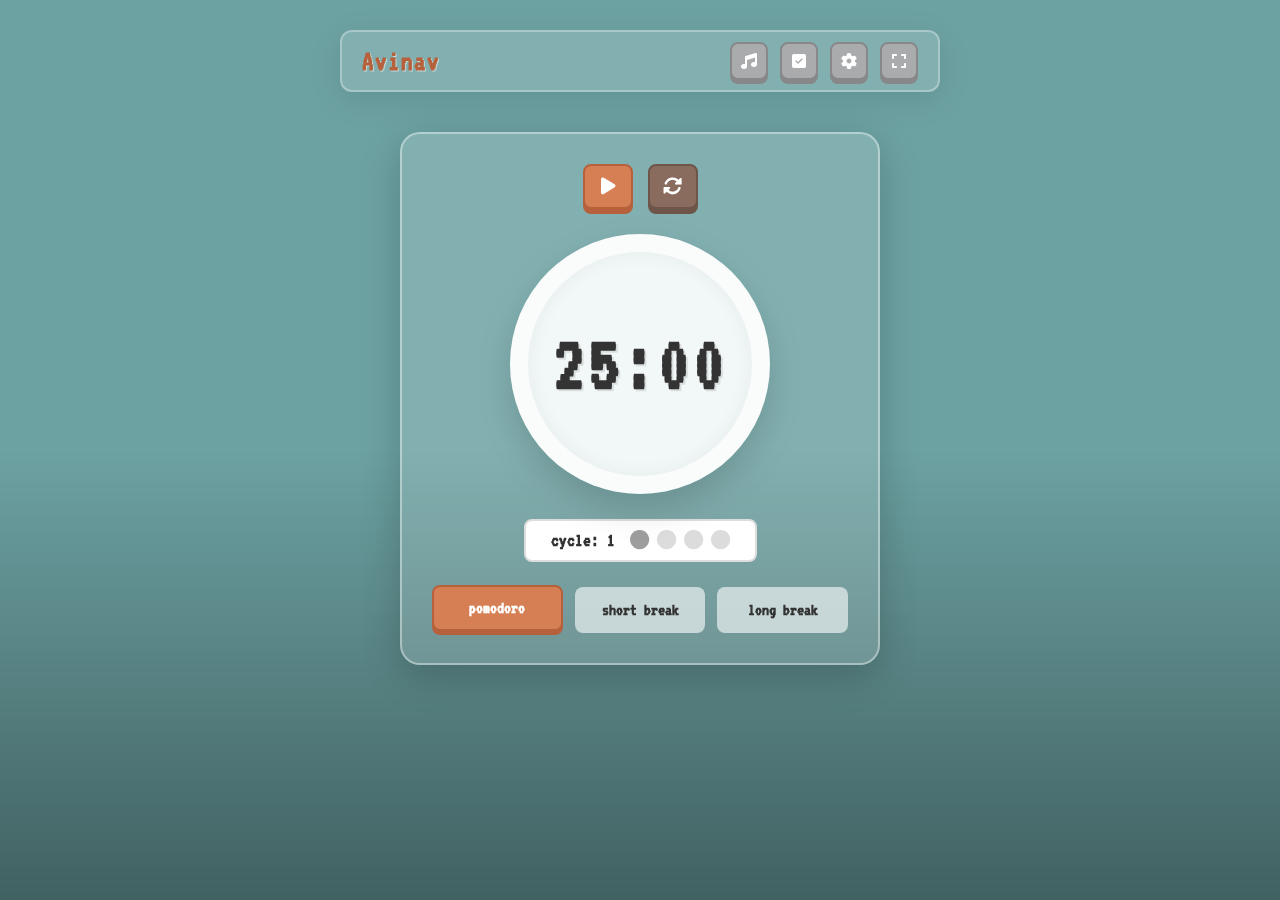
<file: index.html>
<!DOCTYPE html>
<html lang="en">

<head>
    <meta charset="UTF-8">
    <meta name="viewport" content="width=device-width, initial-scale=1.0">
    <title>Avinav Timer</title>
    <link rel="icon" href="favicon.png">
    <link rel="stylesheet" href="styles.css">
    <link href="https://fonts.googleapis.com/css2?family=VT323&display=swap" rel="stylesheet">
    <link rel="stylesheet" href="https://cdnjs.cloudflare.com/ajax/libs/font-awesome/6.4.0/css/all.min.css">
</head>

<body>
    <div class="background-overlay"></div>
    <audio id="music-audio" loop>
        <source src="assets/snowfall.mp3" type="audio/mpeg">
    </audio>

    <!-- Todo Modal -->
    <div class="todo-modal" id="todo-modal">
        <div class="todo-content">
            <div class="todo-header">
                <h2>Tasks</h2>
                <button class="close-btn" id="close-todo-btn"><i class="fas fa-times"></i></button>
            </div>
            <ul class="todo-list" id="todo-list">
                <!-- Tasks will be injected here -->
            </ul>
            <div class="todo-input-container">
                <input type="text" id="todo-input" placeholder="Add a new task...">
                <button id="add-todo-btn"><i class="fas fa-plus"></i></button>
            </div>
        </div>
    </div>

    <!-- Settings Modal -->
    <div class="settings-modal-wrapper" id="settings-modal-wrapper">
        <div class="settings-modal" id="settings-modal">
            <div class="settings-header">
                <h2>Settings</h2>
                <button class="close-btn" id="close-settings-btn"><i class="fas fa-times"></i></button>
            </div>
            <div class="settings-body">
                <div class="setting-group">
                    <label>Pomodoro</label>
                    <input type="number" id="setting-pomodoro" min="1" max="90" value="25">
                </div>
                <div class="setting-group">
                    <label>Short Break</label>
                    <input type="number" id="setting-short-break" min="1" max="90" value="5">
                </div>
                <div class="setting-group">
                    <label>Long Break</label>
                    <input type="number" id="setting-long-break" min="1" max="90" value="15">
                </div>
            </div>
            <div class="settings-footer">
                <button id="save-settings-btn">Save</button>
            </div>
        </div>
    </div>

    <main class="container">
        <!-- Top Navbar -->
        <header class="navbar">
            <h1 class="logo">Avinav</h1>
            <div class="nav-controls">
                <button class="icon-btn" id="music-btn" title="Snowfall Music"><i class="fas fa-music"></i></button>
                <button class="icon-btn" id="tasks-btn" title="Tasks"><i class="fas fa-check-square"></i></button>
                <button class="icon-btn" id="settings-btn" title="Settings"><i class="fas fa-cog"></i></button>
                <button class="icon-btn" id="fullscreen-btn" title="Fullscreen"><i class="fas fa-expand"></i></button>
            </div>
        </header>

        <!-- Main Timer Card -->
        <section class="timer-card">
            <!-- Settings & Controls -->
            <div class="card-controls">
                <button class="action-btn" id="play-btn" title="Play/Pause"><i class="fas fa-play"></i></button>
                <button class="action-btn" id="reset-btn" title="Reset"><i class="fas fa-sync-alt"></i></button>
            </div>

            <!-- Circular Timer Display -->
            <div class="timer-circle">
                <div class="fox-icon"><i class="fas fa-fox"></i></div>
                <div class="time-display" id="time-display">25:00</div>
            </div>

            <!-- Cycle Tracking -->
            <div class="cycle-tracker">
                <span>cycle: <span id="cycle-count">1</span></span>
                <div class="tomatoes">
                    <i class="fas fa-circle tomato active"></i>
                    <i class="fas fa-circle tomato"></i>
                    <i class="fas fa-circle tomato"></i>
                    <i class="fas fa-circle tomato"></i>
                </div>
            </div>

            <!-- Mode Selection -->
            <div class="mode-toggles">
                <button class="mode-btn active" data-mode="pomodoro">pomodoro</button>
                <button class="mode-btn" data-mode="short-break">short break</button>
                <button class="mode-btn" data-mode="long-break">long break</button>
            </div>
        </section>
    </main>
    <script src="script.js"></script>
</body>

</html>
</file>
<file: styles.css>
:root {
    --primary-color: #d77f54;
    --primary-dark: #b6613c;
    --bg-color: #6da2a3;
    --glass-bg: rgba(255, 255, 255, 0.15);
    --glass-border: rgba(255, 255, 255, 0.30);
    --text-dark: #333;
    --text-light: #fff;
    --brown: #8a6c5f;
    --brown-dark: #6e554a;
    --font-family: 'VT323', monospace;
}

* {
    margin: 0;
    padding: 0;
    box-sizing: border-box;
}

body {
    font-family: var(--font-family);
    min-height: 100vh;
    display: flex;
    justify-content: center;
    background-color: var(--bg-color);
    color: var(--text-dark);
}

#bg-video {
    position: fixed;
    top: 0;
    left: 0;
    width: 100vw;
    height: 100vh;
    object-fit: cover;
    z-index: 0;
}

.background-overlay {
    position: fixed;
    top: 0;
    left: 0;
    width: 100%;
    height: 100%;
    background: linear-gradient(to bottom, rgba(0, 0, 0, 0) 50%, rgba(0, 0, 0, 0.4) 100%);
    pointer-events: none;
    z-index: 1;
}

.container {
    width: 100%;
    max-width: 800px;
    padding: 30px 20px;
    display: flex;
    flex-direction: column;
    align-items: center;
    gap: 40px;
    position: relative;
    z-index: 2;
}

/* Navbar styles */
.navbar {
    display: flex;
    align-items: center;
    justify-content: space-between;
    background: var(--glass-bg);
    backdrop-filter: blur(4px);
    -webkit-backdrop-filter: blur(4px);
    border: 2px solid var(--glass-border);
    border-radius: 12px;
    padding: 10px 20px;
    width: 100%;
    max-width: 600px;
    box-shadow: 0 8px 32px 0 rgba(0, 0, 0, 0.1);
}

.logo-container {
    display: flex;
    align-items: center;
    gap: 12px;
}

.logo-img {
    width: 35px;
    height: 35px;
    border-radius: 8px;
    object-fit: cover;
    box-shadow: 0 2px 5px rgba(0,0,0,0.1);
}

.logo {
    color: var(--primary-dark);
    font-size: 1.8rem;
    letter-spacing: 1px;
    text-shadow: 1px 1px 0px rgba(255, 255, 255, 0.5);
}

.nav-controls {
    display: flex;
    gap: 12px;
}

.icon-btn {
    background: #a9abad;
    border: 2px solid #888;
    color: white;
    width: 38px;
    height: 38px;
    border-radius: 8px;
    cursor: pointer;
    transition: all 0.2s;
    font-size: 1rem;
    display: flex;
    justify-content: center;
    align-items: center;
    box-shadow: 0 4px 0 #888;
}

.icon-btn:active {
    transform: translateY(4px);
    box-shadow: 0 0 0 #888;
}

.icon-btn.active {
    background: var(--primary-color);
    border-color: var(--primary-dark);
    box-shadow: 0 4px 0 var(--primary-dark);
}

/* Todo Modal Styles */
.todo-modal {
    position: fixed;
    top: 0;
    right: -100%;
    width: 100%;
    max-width: 420px;
    height: 100vh;
    background: rgba(255, 255, 255, 0.15);
    backdrop-filter: blur(4px);
    -webkit-backdrop-filter: blur(4px);
    border-left: 2px solid var(--glass-border);
    z-index: 100;
    display: flex;
    flex-direction: column;
    padding: 30px;
    box-shadow: -10px 0 40px rgba(0, 0, 0, 0.2);
    color: var(--text-dark);
    transition: right 0.4s cubic-bezier(0.175, 0.885, 0.32, 1.05);
    /* Stylish spring animation */
}

.todo-modal.show {
    right: 0;
}

.todo-content {
    display: flex;
    flex-direction: column;
    height: 100%;
    background: transparent;
    border: none;
    box-shadow: none;
    width: 100%;
    max-width: none;
    padding: 0;
    max-height: none;
}

.todo-header {
    display: flex;
    justify-content: space-between;
    align-items: center;
    margin-bottom: 20px;
    padding-bottom: 10px;
    border-bottom: 2px solid rgba(0, 0, 0, 0.1);
}

.todo-header h2 {
    font-size: 2.2rem;
    color: var(--primary-dark);
    text-shadow: 1px 1px 0px rgba(255, 255, 255, 0.5);
}

.close-btn {
    background: transparent;
    border: none;
    font-size: 1.8rem;
    color: var(--text-dark);
    cursor: pointer;
    transition: color 0.2s;
}

.close-btn:hover {
    color: var(--primary-dark);
}

.todo-list {
    list-style: none;
    overflow-y: auto;
    margin-bottom: 20px;
    flex: 1;
}

.todo-item {
    display: flex;
    justify-content: space-between;
    align-items: center;
    padding: 12px 10px;
    border-bottom: 1px dashed rgba(0, 0, 0, 0.2);
    font-size: 1.6rem;
    background: rgba(255, 255, 255, 0.4);
    margin-bottom: 5px;
    border-radius: 6px;
}

.todo-item:last-child {
    border-bottom: none;
}

.todo-item-text {
    flex: 1;
    cursor: pointer;
    user-select: none;
}

.todo-item.completed .todo-item-text {
    text-decoration: line-through;
    opacity: 0.5;
}

.todo-actions button {
    background: none;
    border: none;
    cursor: pointer;
    color: var(--brown-dark);
    font-size: 1.2rem;
    margin-left: 10px;
    transition: color 0.2s;
}

.todo-actions button:hover {
    color: var(--primary-color);
}

.todo-input-container {
    display: flex;
    gap: 10px;
    margin-top: auto;
}

.todo-input-container input {
    flex: 1;
    padding: 12px;
    border-radius: 6px;
    border: 2px solid #ccc;
    font-family: var(--font-family);
    font-size: 1.4rem;
    background: rgba(255, 255, 255, 0.9);
    transition: border-color 0.2s;
}

.todo-input-container input:focus {
    outline: none;
    border-color: var(--primary-color);
}

.todo-input-container button {
    background: var(--primary-color);
    color: white;
    border: 2px solid var(--primary-dark);
    padding: 0 20px;
    border-radius: 6px;
    cursor: pointer;
    font-size: 1.4rem;
    box-shadow: 0 4px 0 var(--primary-dark);
    transition: all 0.1s;
}

.todo-input-container button:active {
    transform: translateY(4px);
    box-shadow: 0 0 0 var(--primary-dark);
}

/* Timer Card Styles */
.timer-card {
    background: rgba(255, 255, 255, 0.15);
    backdrop-filter: blur(4px);
    -webkit-backdrop-filter: blur(4px);
    border: 2px solid rgba(255, 255, 255, 0.4);
    border-radius: 20px;
    padding: 30px;
    width: 100%;
    max-width: 480px;
    display: flex;
    flex-direction: column;
    align-items: center;
    gap: 25px;
    box-shadow: 0 10px 40px 0 rgba(0, 0, 0, 0.2);
}

.card-controls {
    display: flex;
    gap: 15px;
}

.action-btn {
    background: var(--brown);
    border: 2px solid var(--brown-dark);
    color: white;
    width: 50px;
    height: 45px;
    border-radius: 8px;
    cursor: pointer;
    transition: all 0.1s;
    font-size: 1.2rem;
    box-shadow: 0 5px 0 var(--brown-dark);
}

.action-btn:active {
    transform: translateY(5px);
    box-shadow: 0 0 0 var(--brown-dark);
}

.action-btn#play-btn {
    background: var(--primary-color);
    border-color: var(--primary-dark);
    box-shadow: 0 5px 0 var(--primary-dark);
}

.action-btn#play-btn:active {
    transform: translateY(5px);
    box-shadow: 0 0 0 var(--primary-dark);
}

.timer-circle {
    position: relative;
    width: 260px;
    height: 260px;
    border-radius: 50%;
    background: rgba(255, 255, 255, 0.9);
    display: flex;
    justify-content: center;
    align-items: center;
    border: 18px solid rgba(255, 255, 255, 0.6);
    box-shadow: inset 0 0 20px rgba(0, 0, 0, 0.05), 0 15px 35px rgba(0, 0, 0, 0.15);
}

.fox-icon {
    position: absolute;
    top: -20px;
    color: var(--primary-dark);
    font-size: 1.8rem;
    z-index: 3;
}

.time-display {
    font-size: 5rem;
    font-weight: 700;
    color: #333;
    letter-spacing: 3px;
    text-shadow: 2px 2px 0px rgba(0, 0, 0, 0.1);
}

.cycle-tracker {
    background: white;
    padding: 10px 25px;
    border-radius: 8px;
    display: flex;
    align-items: center;
    gap: 15px;
    font-size: 1.2rem;
    color: var(--text-dark);
    font-weight: 600;
    border: 2px solid #ddd;
}

.tomatoes {
    display: flex;
    gap: 8px;
}

.tomato {
    color: #dcdcdc;
    font-size: 1.2rem;
}

.tomato.active {
    color: #9e9e9e;
}

.mode-toggles {
    display: flex;
    gap: 12px;
    width: 100%;
}

.mode-btn {
    flex: 1;
    background: rgba(255, 255, 255, 0.6);
    border: 2px solid transparent;
    padding: 12px 5px;
    border-radius: 8px;
    font-family: var(--font-family);
    font-size: 1.1rem;
    font-weight: 600;
    color: var(--text-dark);
    cursor: pointer;
    transition: all 0.2s ease;
}

.mode-btn.active {
    background: var(--primary-color);
    color: white;
    border-color: var(--primary-dark);
    box-shadow: 0 4px 0 var(--primary-dark);
    transform: translateY(-2px);
}

.mode-btn:hover:not(.active) {
    background: rgba(255, 255, 255, 0.9);
}

/* Settings Modal Styles */
.settings-modal-wrapper {
    position: fixed;
    top: 0;
    left: 0;
    width: 100%;
    height: 100vh;
    background: rgba(0, 0, 0, 0.4);
    z-index: 105;
    display: flex;
    justify-content: center;
    align-items: center;
    opacity: 0;
    pointer-events: none;
    transition: opacity 0.3s;
}

.settings-modal-wrapper.show {
    opacity: 1;
    pointer-events: auto;
}

.settings-modal {
    width: 90%;
    max-width: 400px;
    background: rgba(255, 255, 255, 0.15);
    backdrop-filter: blur(4px);
    -webkit-backdrop-filter: blur(4px);
    border: 2px solid var(--glass-border);
    border-radius: 12px;
    padding: 30px;
    box-shadow: 0 10px 40px rgba(0, 0, 0, 0.2);
    color: var(--text-dark);
    transform: translateY(-50px);
    transition: transform 0.3s cubic-bezier(0.175, 0.885, 0.32, 1.05);
}

.settings-modal-wrapper.show .settings-modal {
    transform: translateY(0);
}

.settings-header {
    display: flex;
    justify-content: space-between;
    align-items: center;
    border-bottom: 2px solid rgba(0, 0, 0, 0.1);
    padding-bottom: 15px;
}

.settings-header h2 {
    font-size: 2.2rem;
    color: var(--primary-dark);
    text-shadow: 1px 1px 0px rgba(255, 255, 255, 0.5);
}

.settings-body {
    display: flex;
    justify-content: space-between;
    gap: 15px;
    margin: 25px 0;
}

.setting-group {
    display: flex;
    flex-direction: column;
    align-items: center;
    gap: 8px;
    flex: 1;
}

.setting-group label {
    font-size: 1.4rem;
    font-weight: 600;
    color: var(--brown-dark);
}

.setting-group input {
    width: 100%;
    padding: 10px;
    border-radius: 6px;
    border: 2px solid #ccc;
    font-family: var(--font-family);
    font-size: 1.8rem;
    text-align: center;
    background: rgba(255, 255, 255, 0.9);
    transition: border-color 0.2s;
}

.setting-group input:focus {
    outline: none;
    border-color: var(--primary-color);
}

.settings-footer {
    display: flex;
    justify-content: flex-end;
}

.settings-footer button {
    background: var(--primary-color);
    color: white;
    border: 2px solid var(--primary-dark);
    padding: 8px 25px;
    border-radius: 6px;
    cursor: pointer;
    font-size: 1.6rem;
    font-family: var(--font-family);
    box-shadow: 0 4px 0 var(--primary-dark);
    transition: all 0.1s;
}

.settings-footer button:active {
    transform: translateY(4px);
    box-shadow: 0 0 0 var(--primary-dark);
}
</file>
